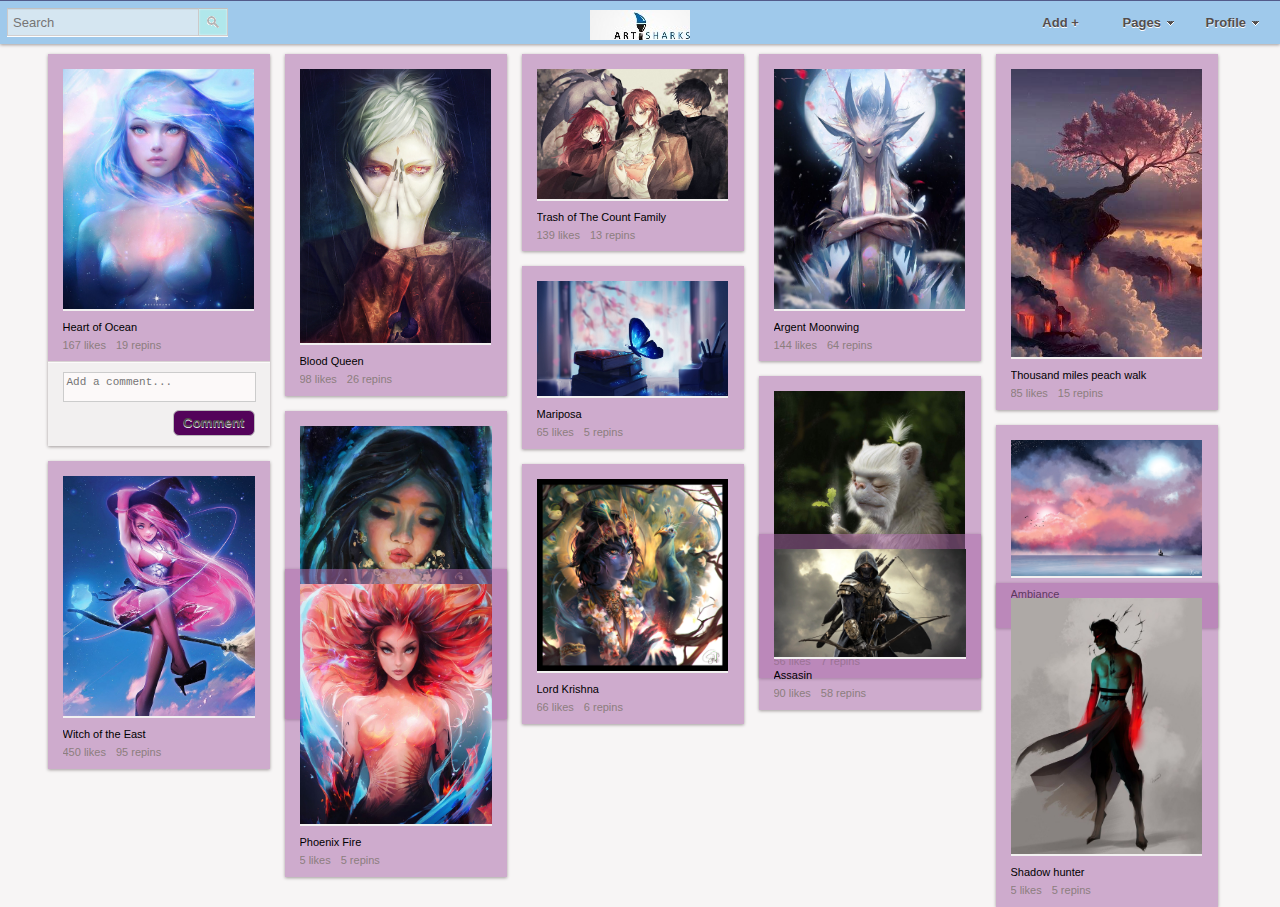
<file: index.html>
<!DOCTYPE html>
<html lang="en" >
    <head>
        <meta charset="utf-8" />
        <meta name="author" content="Script Tutorials" />
        <title>Art Gallery</title>

        <!-- add styles -->
        <link href="css/main.css" rel="stylesheet" type="text/css" />

        <!-- add scripts -->
        <script src="js/jquery.min.js"></script>
        <script src="js/jquery.masonry.min.js"></script>
        <script src="js/script.js"></script>
    </head>
    <body>
        <div class="header_panel">
            <a href="index.html" class="logo"></a>
            <form action="" method="get" class="search">
                <input autocomplete="off" name="q" size="27" placeholder="Search" type="text" />
                <input name="search" type="submit" />
            </form>
            <ul class="nav">
                <li><a href="#add_form" id="login_pop">Add +</a></li>
                <li>
                    <a href="#">Pages<span></span></a>
                    <ul>
                        <li><a href="dashboard.html">Dashboard</a></li>
                        <li><a href="aboutus.html">About</a></li>
                        <li class="div"><a href="#">Terms of Service</a></li>
                    </ul>
                </li>
                <li>
                    <a href="#">Profile<span></span></a>
                    <ul>
                        <li><a href="#">Invite Friends</a></li>
                        <li><a href="#">Pins</a></li>
                        <li><a href="#">Likes</a></li>
                        <li class="div"><a href="#">Settings</a></li>
                        <li><a href="login.html">Logout</a></li>
                    </ul>
                </li>

            </ul>

        </div>
        <a href="#x" class="overlay" id="add_form"></a>
        <div class="popup">
            <div class="header">
                <a class="close" href="#close">x</a>
                <h2>Upload a Pin</h2>
            </div>
            <form>
                <input type="file" name="image_file" id="image_file" onchange="" />
            </form>
        </div>

        <div class="main_container">

            <div class="pin">
                <div class="holder">
                    <div class="actions" pin_id="1">
                        <a href="#" class="button">Pin</a>
                        <a href="#" class="button">Like</a>
                        <a href="#" class="button disabled comment_tr">Comment</a>
                    </div>
                    <a class="image ajax" href="#" title="Sea Queen" pin_id="1" >
                        <img alt="Photo number 1" src="photos/pic1.jpg">
                    </a>
                </div>
                <p class="desc">Heart of Ocean</p>
                <p class="info">
                    <span>167 likes</span>
                    <span>19 repins</span>
                </p>
                <form class="comment" method="post" action="">
                    <input type="hidden" name="id" value="1" />
                    <textarea placeholder="Add a comment..." maxlength="1000"></textarea>
                    <button type="button" class="button">Comment</button>
                </form>
            </div>

            <div class="pin">
                <div class="holder">
                    <div class="actions" pin_id="2">
                        <a href="#" class="button">Pin</a>
                        <a href="#" class="button">Like</a>
                        <a href="#" class="button comment_tr">Comment</a>
                    </div>
                    <a class="image ajax" href="#" title="Vampire Duchess">
                        <img alt="Photo number 2" src="photos/pic2.jpg">
                    </a>
                </div>
                <p class="desc">Blood Queen</p>
                <p class="info">
                    <span>98 likes</span>
                    <span>26 repins</span>
                </p>
                <form class="comment" method="post" action="" style="display: none">
                    <input type="hidden" name="id" value="2" />
                    <textarea placeholder="Add a comment..." maxlength="1000"></textarea>
                    <button type="button" class="button">Comment</button>
                </form>
            </div>

            <div class="pin">
                <div class="holder">
                    <div class="actions" pin_id="3">
                        <a href="#" class="button">Pin</a>
                        <a href="#" class="button">Like</a>
                        <a href="#" class="button comment_tr">Comment</a>
                    </div>
                    <a class="image ajax" href="#" title="Cale Henituse and Co.">
                        <img alt="Photo number 3" src="photos/pic3.jpg">
                    </a>
                </div>
                <p class="desc">Trash of The Count Family</p>
                <p class="info">
                    <span>139 likes</span>
                    <span>13 repins</span>
                </p>
                <form class="comment" method="post" action="" style="display: none">
                    <input type="hidden" name="id" value="3" />
                    <textarea placeholder="Add a comment..." maxlength="1000"></textarea>
                    <button type="button" class="button">Comment</button>
                </form>
            </div>

            <div class="pin">
                <div class="holder">
                    <div class="actions" pin_id="4">
                        <a href="#" class="button">Repin</a>
                        <a href="#" class="button">Like</a>
                        <a href="#" class="button comment_tr">Comment</a>
                    </div>
                    <a class="image ajax" href="#" title="Moon Elf">
                        <img alt="Photo number 4" src="photos/pic4.jpg">
                    </a>
                </div>
                <p class="desc">Argent Moonwing</p>
                <p class="info">
                    <span>144 likes</span>
                    <span>64 repins</span>
                </p>
                <form class="comment" method="post" action="" style="display: none">
                    <input type="hidden" name="id" value="4" />
                    <textarea placeholder="Add a comment..." maxlength="1000"></textarea>
                    <button type="button" class="button">Comment</button>
                </form>
            </div>
            <div class="pin">
                <div class="holder">
                    <div class="actions" pin_id="5">
                        <a href="#" class="button">Pin</a>
                        <a href="#" class="button">Like</a>
                        <a href="#" class="button comment_tr">Comment</a>
                    </div>
                    <a class="image ajax" href="#" title="Peach blossoms">
                        <img alt="Photo number 4" src="photos/pic5.jpg">
                    </a>
                </div>
                <p class="desc">Thousand miles peach walk</p>
                <p class="info">
                    <span>85 likes</span>
                    <span>15 repins</span>
                </p>
                <form class="comment" method="post" action="" style="display: none">
                    <input type="hidden" name="id" value="4" />
                    <textarea placeholder="Add a comment..." maxlength="1000"></textarea>
                    <button type="button" class="button">Comment</button>
                </form>
            </div>
            <div class="pin">
                <div class="holder">
                    <div class="actions" pin_id="6">
                        <a href="#" class="button">Pin</a>
                        <a href="#" class="button">Like</a>
                        <a href="#" class="button comment_tr">Comment</a>
                    </div>
                    <a class="image ajax" href="#" title="Fleon Buterfly">
                        <img alt="Photo number 4" src="photos/pic6.jpg">
                    </a>
                </div>
                <p class="desc">Mariposa</p>
                <p class="info">
                    <span>65 likes</span>
                    <span>5 repins</span>
                </p>
                <form class="comment" method="post" action="" style="display: none">
                    <input type="hidden" name="id" value="4" />
                    <textarea placeholder="Add a comment..." maxlength="1000"></textarea>
                    <button type="button" class="button">Comment</button>
                </form>
            </div>
            <div class="pin">
                <div class="holder">
                    <div class="actions" pin_id="7">
                        <a href="#" class="button">Pin</a>
                        <a href="#" class="button">Like</a>
                        <a href="#" class="button comment_tr">Comment</a>
                    </div>
                    <a class="image ajax" href="#" title="Mythic beast">
                        <img alt="Photo number 4" src="photos/pic7.jpg">
                    </a>
                </div>
                <p class="desc">Feng Xiao Zhu</p>
                <p class="info">
                    <span>56 likes</span>
                    <span>7 repins</span>
                </p>
                <form class="comment" method="post" action="" style="display: none">
                    <input type="hidden" name="id" value="4" />
                    <textarea placeholder="Add a comment..." maxlength="1000"></textarea>
                    <button type="button" class="button">Comment</button>
                </form>
            </div>
            <div class="pin">
                <div class="holder">
                    <div class="actions" pin_id="8">
                        <a href="#" class="button">Pin</a>
                        <a href="#" class="button">Like</a>
                        <a href="#" class="button comment_tr">Comment</a>
                    </div>
                    <a class="image ajax" href="#" title="Pixie">
                        <img alt="Photo number 4" src="photos/pic8.jpg">
                    </a>
                </div>
                <p class="desc">Will-o-wisp</p>
                <p class="info">
                    <span>79 likes</span>
                    <span>22 repins</span>
                </p>
                <form class="comment" method="post" action="" style="display: none">
                    <input type="hidden" name="id" value="4" />
                    <textarea placeholder="Add a comment..." maxlength="1000"></textarea>
                    <button type="button" class="button">Comment</button>
                </form>
            </div>
            <div class="pin">
                <div class="holder">
                    <div class="actions" pin_id="9">
                        <a href="#" class="button">Pin</a>
                        <a href="#" class="button">Like</a>
                        <a href="#" class="button comment_tr">Comment</a>
                    </div>
                    <a class="image ajax" href="#" title="Ambiance">
                        <img alt="Photo number 4" src="photos/pic9.jpg">
                    </a>
                </div>
                <p class="desc">Ambiance</p>
                <p class="info">
                    <span>105 likes</span>
                    <span>66 repins</span>
                </p>
                <form class="comment" method="post" action="" style="display: none">
                    <input type="hidden" name="id" value="4" />
                    <textarea placeholder="Add a comment..." maxlength="1000"></textarea>
                    <button type="button" class="button">Comment</button>
                </form>
            </div>
            <div class="pin">
                <div class="holder">
                    <div class="actions" pin_id="10">
                        <a href="#" class="button">Pin</a>
                        <a href="#" class="button">Like</a>
                        <a href="#" class="button comment_tr">Comment</a>
                    </div>
                    <a class="image ajax" href="#" title="Azkaban Escapee">
                        <img alt="Photo number 4" src="photos/pic10.jpg">
                    </a>
                </div>
                <p class="desc">Witch of the East</p>
                <p class="info">
                    <span>450 likes</span>
                    <span>95 repins</span>
                </p>
                <form class="comment" method="post" action="" style="display: none">
                    <input type="hidden" name="id" value="4" />
                    <textarea placeholder="Add a comment..." maxlength="1000"></textarea>
                    <button type="button" class="button">Comment</button>
                </form>
            </div>
            <div class="pin">
                <div class="holder">
                    <div class="actions" pin_id="11">
                        <a href="#" class="button">Pin</a>
                        <a href="#" class="button">Like</a>
                        <a href="#" class="button comment_tr">Comment</a>
                    </div>
                    <a class="image ajax" href="#" title="Krishna">
                        <img alt="Photo number 4" src="photos/pic11.jpg">
                    </a>
                </div>
                <p class="desc">Lord Krishna</p>
                <p class="info">
                    <span>66 likes</span>
                    <span>6 repins</span>
                </p>
                <form class="comment" method="post" action="" style="display: none">
                    <input type="hidden" name="id" value="4" />
                    <textarea placeholder="Add a comment..." maxlength="1000"></textarea>
                    <button type="button" class="button">Comment</button>
                </form>
            </div>
            <div class="pin">
                <div class="holder">
                    <div class="actions" pin_id="12">
                        <a href="#" class="button">Pin</a>
                        <a href="#" class="button">Like</a>
                        <a href="#" class="button comment_tr">Comment</a>
                    </div>
                    <a class="image ajax" href="#" title="Assasin">
                        <img alt="Photo number 4" src="photos/pic12.jpg">
                    </a>
                </div>
                <p class="desc">Assasin</p>
                <p class="info">
                    <span>90 likes</span>
                    <span>58 repins</span>
                </p>
                <form class="comment" method="post" action="" style="display: none">
                    <input type="hidden" name="id" value="4" />
                    <textarea placeholder="Add a comment..." maxlength="1000"></textarea>
                    <button type="button" class="button">Comment</button>
                </form>
            </div>
            <div class="pin">
                <div class="holder">
                    <div class="actions" pin_id="13">
                        <a href="#" class="button">Pin</a>
                        <a href="#" class="button">Like</a>
                        <a href="#" class="button comment_tr">Comment</a>
                    </div>
                    <a class="image ajax" href="#" title="Photo number 4">
                        <img alt="Photo number 4" src="photos/pic13.jpg">
                    </a>
                </div>
                <p class="desc">Phoenix Fire</p>
                <p class="info">
                    <span>5 likes</span>
                    <span>5 repins</span>
                </p>
                <form class="comment" method="post" action="" style="display: none">
                    <input type="hidden" name="id" value="4" />
                    <textarea placeholder="Add a comment..." maxlength="1000"></textarea>
                    <button type="button" class="button">Comment</button>
                </form>
            </div>
            <div class="pin">
                <div class="holder">
                    <div class="actions" pin_id="14">
                        <a href="#" class="button">Pin</a>
                        <a href="#" class="button">Like</a>
                        <a href="#" class="button comment_tr">Comment</a>
                    </div>
                    <a class="image ajax" href="#" title="Photo number 4">
                        <img alt="Photo number 4" src="photos/pic14.jpg">
                    </a>
                </div>
                <p class="desc">Shadow hunter</p>
                <p class="info">
                    <span>5 likes</span>
                    <span>5 repins</span>
                </p>
                <form class="comment" method="post" action="" style="display: none">
                    <input type="hidden" name="id" value="4" />
                    <textarea placeholder="Add a comment..." maxlength="1000"></textarea>
                    <button type="button" class="button">Comment</button>
                </form>
            </div>

        </div>
    </body>
</html>
</file>
<file: css/main.css>
/* base styles */
* {
  margin: 0;
  padding: 0;
}
html {
  background-color: #f7f5f5;
  font-size: 10px;
  font-family: arial, sans-serif;
}
a {
  color: #221919;
  text-decoration: none;
}

/* header elements */
.header_panel {
  background-color: #9fc9eb;
  box-shadow: 0 1px #535b8a inset, 0 1px 3px rgba(34, 25, 25, 0.4);
  height: 44px;
  left: 0;
  padding: 0 7px;
  position: relative;
  right: 0;
  top: 0;
  z-index: 1;
}
.logo {
  background: url("../images/logo.jpg") repeat scroll 0 0 transparent;
  display: block;
  height: 30px;
  left: 50%;
  margin-left: -50px;
  position: absolute;
  top: 10px;
  width: 100px;
}
.search {
  float: left;
  background-color: #b0e7eb;
  margin: 8px 0 0;
}
.search input[type="text"] {
  background-color: #d5e6f1;
  border-color: #c2c0c0 #cccaca #d1cfcf;
  border-image: none;
  border-style: solid;
  border-width: 1px;
  box-shadow: 0 1px #ffffff, 0 1px rgba(34, 25, 25, 0.05) inset;
  color: #8c7e7e;
  float: left;
  font-size: 13px;
  height: 16px;
  padding: 5px;
  width: 180px;

  -webkit-transition: all 0.5s;
  -moz-transition: all 0.5s;
  -ms-transition: all 0.5s;
  -o-transition: all 0.5s;
  transition: all 0.5s;
}
.search input[type="text"]:focus {
  background-color: #ffffff;
  box-shadow: 0 1px #ffffff, 0 1px rgba(34, 25, 25, 0.1) inset;
  width: 250px;
}
.search input[type="submit"] {
  background: url("../images/search.gif") no-repeat scroll center center
    transparent;
  border-color: #c2c0c0 #cccaca #d1cfcf;
  border-style: solid;
  border-width: 1px;
  box-shadow: 0 1px rgba(255, 255, 255, 0.9),
    0 0 2px rgba(255, 255, 255, 0.75) inset;
  color: transparent;
  content: "";
  cursor: pointer;
  float: left;
  height: 28px;
  margin-left: -1px;
  min-height: 17px;
  padding: 7px 7px 1px;
  width: 30px;
}

/* navigation styles */
.nav {
  float: right;
  position: relative;
}
.nav li {
  display: inline;
  font-size: 13px;
  position: relative;
}
.nav > li > a {
  color: #524d4d;
  cursor: pointer;
  display: inline-block;
  font-weight: bold;
  height: 29px;
  padding: 15px 27px 0 14px;
  position: relative;
  text-decoration: none;
  text-shadow: 0 1px #ffffff;
}
.nav > li > a span {
  background: url("../images/down.png") no-repeat scroll center top transparent;
  height: 6px;
  position: absolute;
  right: 14px;
  top: 20px;
  width: 7px;
}
.nav > li:hover > a {
  background-color: #e1dfdf;
  color: #221919;
  text-decoration: none;
  text-shadow: 0 1px rgba(255, 255, 255, 0.3);
}
.nav > li:active > a {
  background-color: #5c20cb;
  color: #ffffff;
  text-shadow: 0 -1px rgba(34, 25, 25, 0.3);
}
.nav li ul {
  background-color: #ffffff;
  border-top: 1px solid #cccaca;
  box-shadow: 0 2px 4px rgba(34, 25, 25, 0.5);
  display: none;
  left: 0;
  position: absolute;
  top: 28px;
  width: 140px;
  z-index: 1;
}
.nav li:hover ul {
  display: block;
}
.nav li ul a {
  color: #524d4d;
  display: block;
  font-weight: normal;
  padding: 7px 10px;
  text-align: left;
}
.nav li ul a:hover {
  background-color: #e1dfdf;
  color: #221919;
  text-decoration: none;
}
.nav li ul a:active {
  background-color: #cb2027;
  color: #ffffff;
}
.nav .div a {
  border-top: 1px solid #e1dfdf;
}
.nav > li:last-child ul {
  left: auto;
  right: 0;
}

/* popup upload form styles */
.overlay {
  background-color: #84e0f7;
  bottom: 0;
  display: none;
  left: 0;
  opacity: 0.8;
  position: fixed;
  right: 0;
  top: 0;
  z-index: 9;
}
.overlay:target {
  display: block;
}
.popup {
  background: none repeat scroll 0 0 #b662cf;
  border: 1px solid #f7f5f5;
  box-shadow: 0 2px 5px rgba(34, 25, 25, 0.5);
  display: inline-block;
  left: 50%;
  padding: 30px 30px 20px;
  position: fixed;
  top: 40%;
  visibility: hidden;
  width: 550px;
  z-index: 10;

  -webkit-transform: translate(-50%, -50%);
  -moz-transform: translate(-50%, -50%);
  -ms-transform: translate(-50%, -50%);
  -o-transform: translate(-50%, -50%);
  transform: translate(-50%, -50%);

  -webkit-transition: all 0.3s ease-in-out 0s;
  -moz-transition: all 0.3s ease-in-out 0s;
  -ms-transition: all 0.3s ease-in-out 0s;
  -o-transition: all 0.3s ease-in-out 0s;
  transition: all 0.3s ease-in-out 0s;
}
.overlay:target + .popup {
  top: 50%;
  opacity: 1;
  visibility: visible;
}
.popup .header {
  background-color: #f2f0f0;
  border-bottom: 1px solid #cccaca;
  margin: -30px -31px 20px;
  padding: 18px 31px 8px;
  position: relative;
}
.popup .header h2 {
  color: #8c7e7e;
  font-size: 21px;
  line-height: 1em;
  margin: 0 37px 0 0;
  text-shadow: 0 1px #ffffff;
}
.popup .close {
  background: -webkit-linear-gradient(#fffcfc, #f0eded) repeat scroll 0 0
    transparent;
  background: -moz-linear-gradient(#fffcfc, #f0eded) repeat scroll 0 0
    transparent;
  background: linear-gradient(#fffcfc, #f0eded) repeat scroll 0 0 transparent;
  border-left: 1px solid rgba(34, 25, 25, 0.15);
  bottom: 0;
  box-shadow: 0 1px 2px #ffffff inset;
  color: #bbbbbb;
  display: block;
  font-size: 50px;
  line-height: 42px;
  position: absolute;
  right: 0;
  text-align: center;
  text-decoration: none;
  top: 0;
  width: 57px;
  z-index: 1;
}
.popup form input[type="file"] {
  font-size: 18px;
}

/* photo pins - general styles */
.main_container {
  margin: 0 auto;
  padding: 10px 10px 0;
  position: relative;
}
.button {
  background-color: #53035a;
  background-image: -webkit-linear-gradient(
    center top,
    #fdfafb,
    #f9f7f7 50%,
    #f6f3f4 50%,
    #f0eded
  );
  background-image: -moz-linear-gradient(
    center top,
    #fdfafb,
    #f9f7f7 50%,
    #f6f3f4 50%,
    #f0eded
  );
  background-image: linear-gradient(
    center top,
    #fdfafb,
    #f9f7f7 50%,
    #f6f3f4 50%,
    #f0eded
  );
  border: 1px solid #bbbbbb;
  border-radius: 6px 6px 6px 6px;
  color: #524d4d;
  cursor: pointer;
  display: inline-block;
  float: right;
  font-weight: bold;
  line-height: 1em;
  margin: 0;
  padding: 5px 9px;
  text-align: center;
  text-shadow: 0 1px rgba(255, 255, 255, 0.9);

  -webkit-transition: all 0.2s ease-in-out 0s;
  -moz-transition: all 0.2s ease-in-out 0s;
  -ms-transition: all 0.2s ease-in-out 0s;
  -o-transition: all 0.2s ease-in-out 0s;
  transition: all 0.2s ease-in-out 0s;
}
.button:hover {
  box-shadow: 0 1px rgba(255, 255, 255, 0.35) inset,
    0 0 0 1px rgba(140, 126, 126, 0.5), 0 1px 2px rgba(35, 24, 24, 0.75);
}
.button.disabled,
.button[disabled] {
  background: none repeat scroll 0 0 #f2f0f0;
  border-color: #d1cdcd;
  color: #d1cdcd;
  cursor: default;
  text-shadow: 0 -1px rgba(34, 25, 25, 0.01);
}

/* single pin styles */
.pin {
  background-color: #aa69aa86;
  box-shadow: 0 1px 3px rgba(34, 25, 25, 0.4);
  float: left;
  font-size: 11px;
  margin: 0 15px 15px 0;
  padding: 15px 15px 0;
  position: relative;
  width: 192px;
}
.pin .holder {
  position: relative;
}
.pin .actions {
  left: -8px;
  position: absolute;
  top: -8px;
  z-index: 3;
}
.pin .actions a {
  clear: none;
  display: none;
  float: left;
  margin: 0 5px 0 0;
}
.pin:hover .actions a {
  display: block;
}
.pin .image {
  background-color: #f2f0f0;
  cursor: -webkit-zoom-in;
  cursor: -moz-zoom-in;
  text-decoration: none;
}
.pin .image img {
  max-width: 192px;
  min-height: 75px;
  opacity: 1;
}
.pin .desc {
  margin: 10px 0 5px;
  overflow: hidden;
  word-wrap: break-word;
}
.pin .info {
  color: #8c7e7e;
  line-height: 1.35em;
  margin: 0 0 0.8em;
  overflow: hidden;
}
.pin .info span {
  float: left;
  margin-right: 10px;
}
.comment {
  background-color: #f2f0f0;
  border-top: 1px solid #d9d4d4;
  box-shadow: 0 1px #fcfafa inset;
  margin: 0 -15px;
  overflow: hidden;
  padding: 10px 15px;
}
.comment textarea {
  background-color: #fcf9f9;
  border: 1px solid #cccccc;
  color: #8c7e7e;
  font-size: 11px;
  height: 21px;
  line-height: 1em;
  margin-bottom: 6px;
  padding: 4px 3px 3px;
  resize: none;
  width: 185px;
}
.comment textarea:focus {
  background-color: #ffffff;
  box-shadow: 0 1px 1px rgba(34, 29, 29, 0.1) inset;
}
</file>
